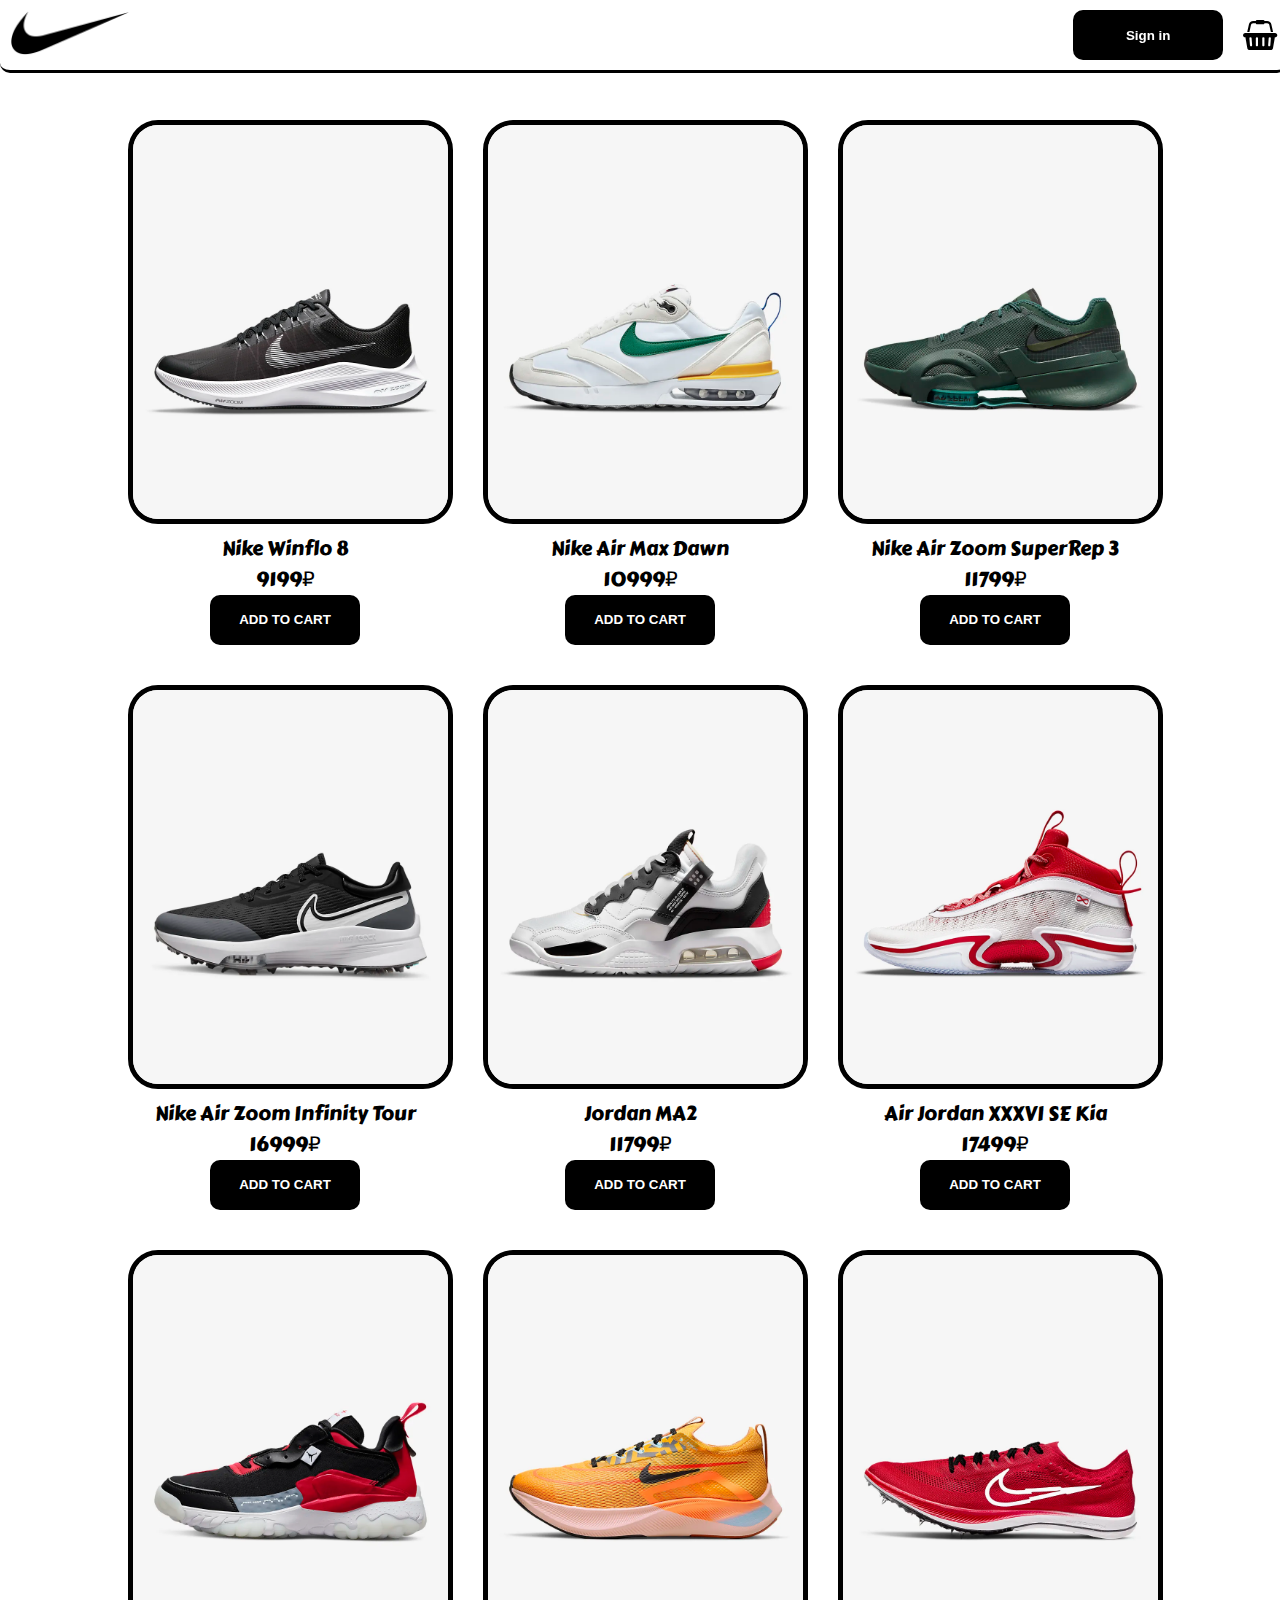
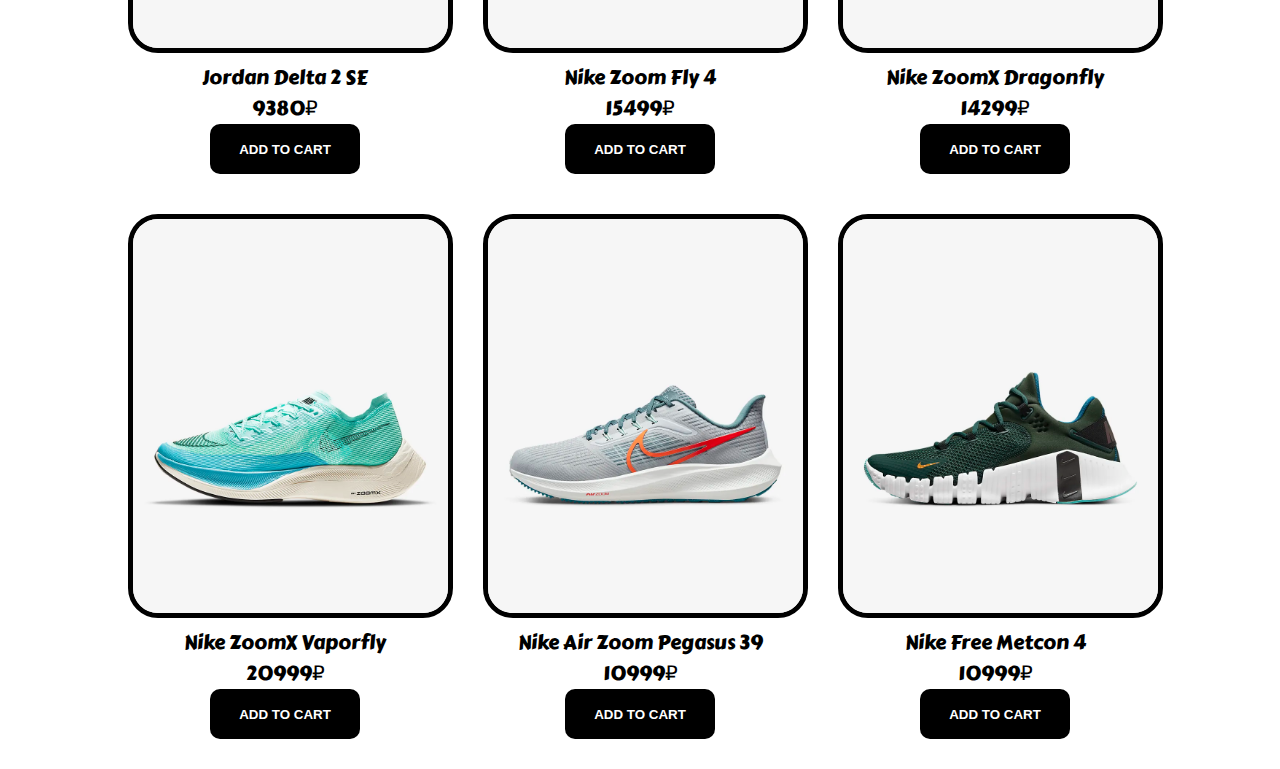
<file: index.html>
<!DOCTYPE html>
<html lang="en">

<head>
    <meta charset="UTF-8">
    <meta http-equiv="X-UA-Compatible" content="IE=edge">
    <meta name="viewport" content="width=device-width, initial-scale=1.0">
    <link rel="stylesheet" href="./style.css/style.css">
    <link rel="stylesheet" href="./font-awesome/css/font-awesome.min.css">
    <title>Document</title>
</head>

<body>
    <header>
        <a href="./index.html"><img class="logo" src="./image/nike-logo.png" alt=""></a>
        <div class="header-end">
            <button>Sign in</button>
            <a href="./basket.html"><i class="fa fa-shopping-basket" aria-hidden="true"></i></a>
        </div>
    </header>
    <main>
        <div class="container">
            <div id="row"></div>
        </div>
    </main>

    <script src="/js/script.js"></script>
</body>

</html>
</file>
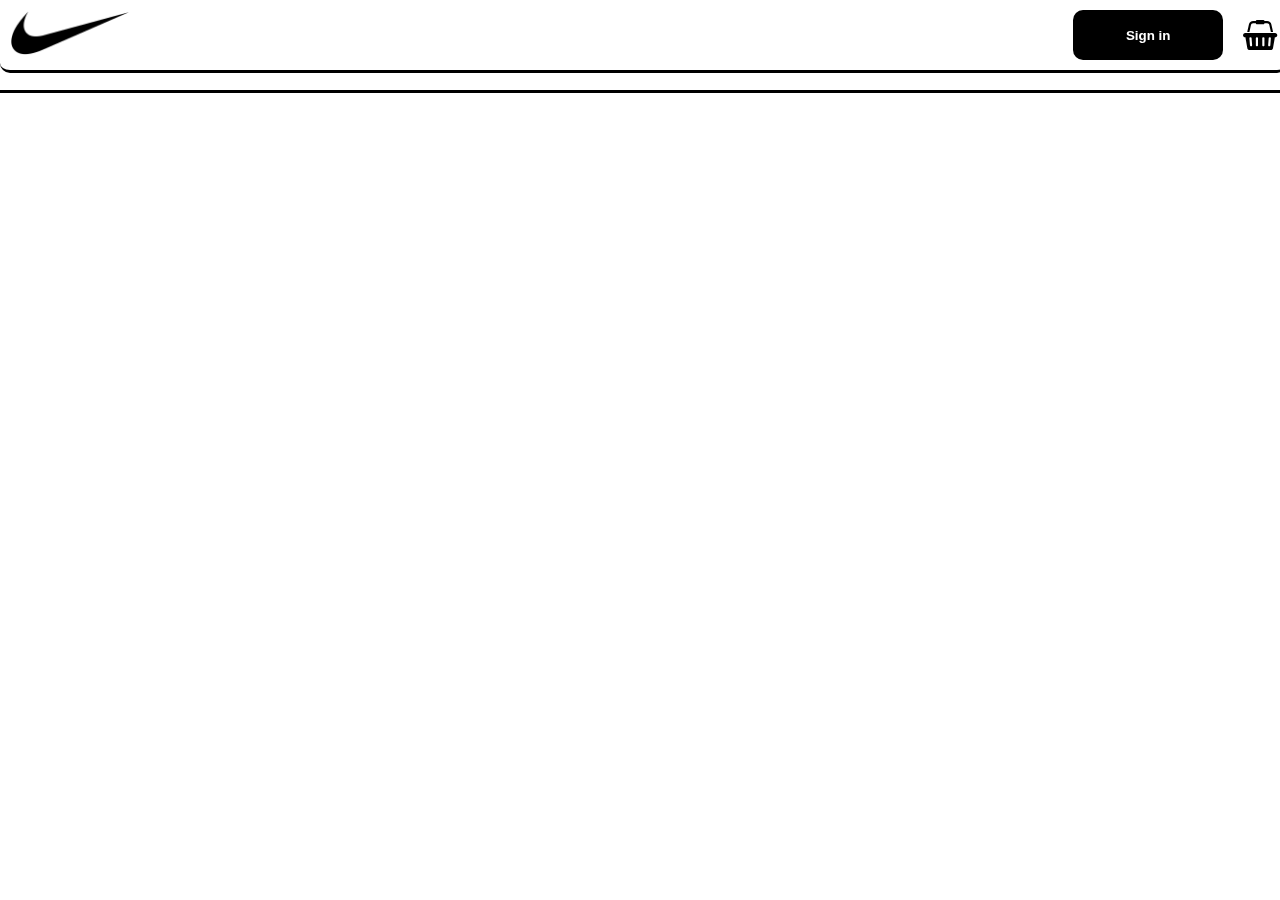
<file: basket.html>
<!DOCTYPE html>
<html lang="en">

<head>
    <meta charset="UTF-8">
    <meta http-equiv="X-UA-Compatible" content="IE=edge">
    <meta name="viewport" content="width=device-width, initial-scale=1.0">
    <link rel="stylesheet" href="./style.css/style.css">
    <link rel="stylesheet" href="./font-awesome/css/font-awesome.min.css">
    <title>Document</title>
</head>

<body>
    <header>
        <a href="./index.html"><img class="logo" src="./image/nike-logo.png" alt=""></a>
        <div class="header-end">
            <button>Sign in</button>
            <a href="./basket.html"><i class="fa fa-shopping-basket" aria-hidden="true"></i></a>
        </div>
    </header>
    <main>
        <div id="list">
        </div>
        <div id="price"></div>
    </main>

    <script src="./js/script-basket.js"></script>
</body>

</html>
</file>
<file: style.css/style.css>
@import url('https://fonts.googleapis.com/css2?family=Carter+One&display=swap');


body{
    margin: 0;
}

a{
    text-decoration: none;
}

img{
    width: 100%;
}

/* ////////////////// HEADER  ///////////////////////*/

header{
    width: 99%;
    padding: 10px;
    display: flex;
    align-items: center;
    justify-content: space-between;
    position: fixed;
    border-bottom: 3px solid #000;
    background-color: rgba(255, 255, 255, 0.425);
    border-radius: 10px;
}

.header-end{
    display: flex;
    align-items: center;
}

.header-end button{
    margin-right: 20px;
}

button{
    width: 150px;
    height: 50px;
    background-color: #000;
    color: #fff;
    border-radius: 10px;
    border: none;
    font-weight: 600;
    cursor: pointer;
}

div .fa{
    font-size: 30px;
    color: #000;
}

.logo{
    width: 12%;
}

/* ////////////////// MAIN  ///////////////////////*/

main{
    padding-top: 90px;
}

.container{
    padding: 10px;
}

#row{
    display: flex;
    flex-wrap: wrap;
    justify-content: center;
}

.card{
    text-align: center;
    width: 25%;
    padding: 20px;
    font-family: 'Carter One', cursive;
    font-size: 20px;
    cursor: pointer;
} 

.card img{
    border:5px solid #000;
    border-radius: 30px;
}

.card img:hover{
    box-shadow:6px 5px 15px #000;
}

/* ////////////////// BASKET  ///////////////////////*/

#list{
    display: block;
}

#list .card{
    width: 60%;
    margin: auto;
    display: flex;
    align-items: center;
    justify-content: space-between;
}

#list .card img{
    width: 10%;
}

#list button{
    width: 50px;
    height: 50px;
}

#price{
    display: flex;
    justify-content: center;
    font-size: 30px;
    font-family: 'Carter One', cursive;
    border-top: 3px solid #000;
    padding: 30px 0;
}


@media screen and (max-width:1030px){
    .card{
        font-size: 15px;
    }
}

@media screen and (max-width:780px){
    .card{
        width: 35%;
        font-size: 20px;
    }
}

@media screen and (max-width:550px){
    .card{
        width: 50%;
    }
    #list .card{
        width: 75%;
    }
    #list .card img {
        width: 20%;
    }
}

@media screen and (max-width:440px){
    #list .card{
        font-size: 14px;
    }
    #list button {
        width: 35px;
        height: 35px;
    }
    #price{
        font-size: 25px;
    }
}
</file>
